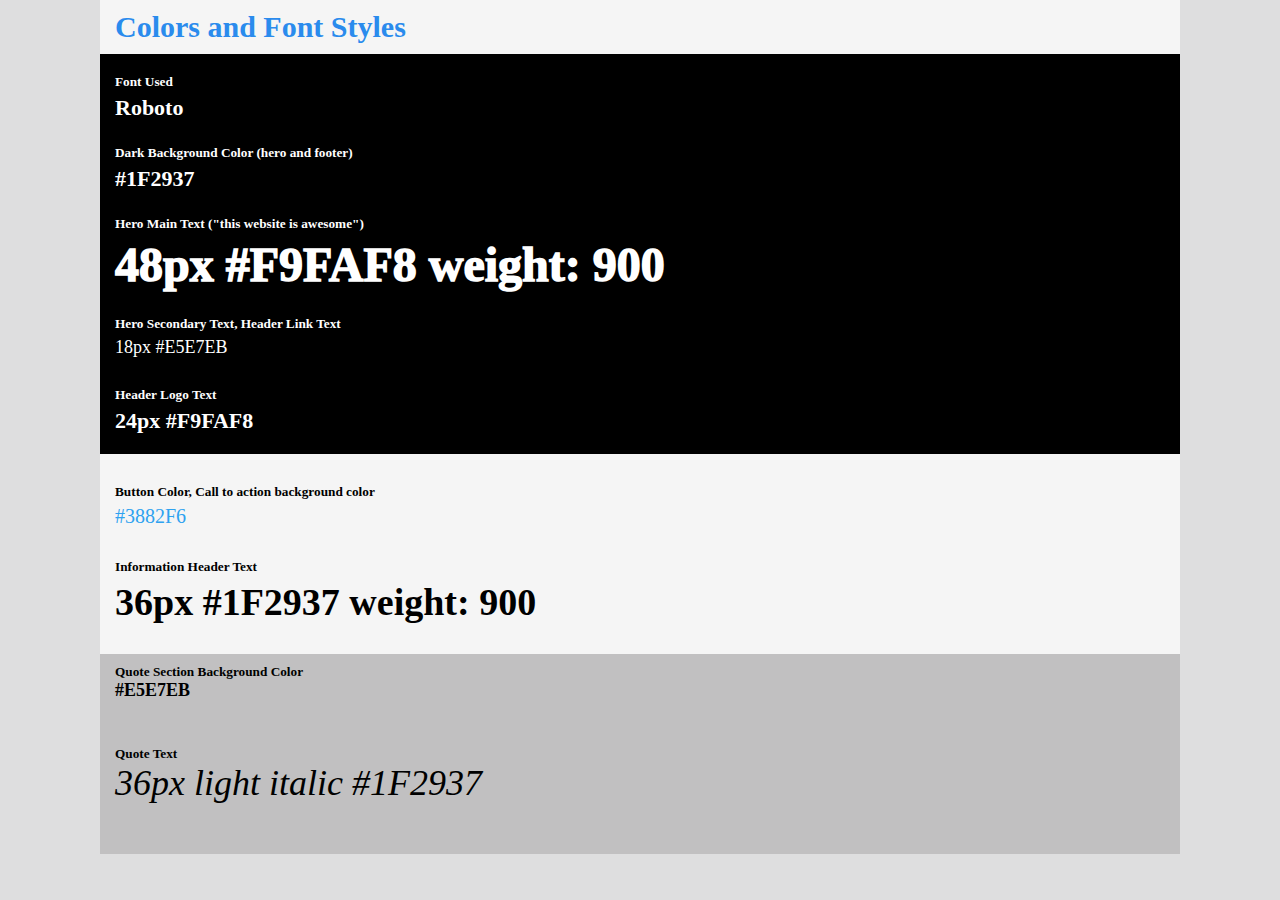
<file: pages/back.html>
<!DOCTYPE html>
<html lang="en">
<head>
    <meta charset="UTF-8">
    <meta name="viewport" content="width=device-width, initial-scale=1.0">
    <title>Document</title>
    <link rel="stylesheet" href="../styles.css">
</head>
<body>
    <div class="second-header">
        <h1>Colors and Font Styles</h1>
    </div>

    <div class="canvas-container">
        <div class="font">
          <h5>Font Used</h5>
          <p>Roboto</p>  
        </div>
        
        <div class="background">
            <h5>Dark Background Color (hero and footer)</h5>
            <p>#1F2937</p>
        </div>

        <div class="text">
            <h5>Hero Main Text ("this website is awesome")</h5>
            <p> 48px #F9FAF8 weight: 900</p>
        </div>

        <div class="secondary-text">
            <h5>Hero Secondary Text, Header Link Text</h5>
            <p>18px #E5E7EB<p>
        </div>

        <div class="logo-text">
            <h5>Header Logo Text</h5>
            <p>24px #F9FAF8</p>
        </div>
    </div>

    <div class="number-container">
        <div class="button-color">
            <h5>Button Color, Call to action background color</h5>
            <p>#3882F6</p>
        </div>

        <div class="info-text">
            <h5>Information Header Text</h5>
            <p>36px #1F2937 weight: 900</p>
        </div>
    </div>

    <div class="bottom-container">
        <div class="quote-color">
            <h5>Quote Section Background Color</h5>
            <p>#E5E7EB</p>
        </div>

        <div class="quote-text">
            <h5>Quote Text</h5>
            <p>36px light italic #1F2937</p>
        </div>
    </div>
    
</body>
</html>
</file>
<file: styles.css>
* {
    box-sizing: border-box;
    padding: 0;
    margin: 0;
}

body {
    display: flex;
    flex-direction: column;
    margin: 0px 100px;
    background-color: rgba(1, 1, 7, 0.128);
    flex: 1;
}

.header-container {
    background-color:black;
    color: white;
    padding: 10px 100px 60px;
    display: flex;
    flex-direction: column;
    justify-content: center;
}

.header {
    display: flex;
    justify-content: space-between;
    align-items: center;
    padding-bottom: 60px;
}

.header-content {
    display: flex;
    align-items: center;
    justify-content: space-between;
    gap: 30px;
}

.header-text h1 {
    font-size: 40px;
}

h2 {
    font-size: 20px;
    display: flex;
    justify-content: center;
    padding-bottom: 30px;
}

.header-text p {
    font-size: 15px;
}

.header-content button {
    background-color: aqua;
    width: 80px;
    border-radius: 90px;
}

ul {
    list-style: none;
    gap: 10px;
    display: flex;
    flex-shrink: 1;
    font-size: x-small;
}


.image img {
    width: 250px;
    height: 150px;
}

.card img {
    width: 100px;
    height: 100px;
    border-radius: 25px;
    border: 1px black solid;
}

.container-2 {
    background-color: rgb(245, 245, 245);
    display: flex;
    flex-direction: column;
    padding: 30px 125px 50px;
}

.cards-container {
    display: flex;
    justify-content: space-evenly;
    gap: 15px;
}

.card {
    width: 100px;
    display: flex;
    flex-direction: column;
    color: grey;
}

.card p {
    font-size: 10px;
}

.inspo {
    padding: 50px 150px;
    background-color: rgba(129, 126, 126, 0.311);
    display: flex;
    flex-direction: column;
}

.inspo-quote p {
    color: rgb(74, 71, 71);
    padding-bottom: 5px;
    font-size: 20px;
}

.inspo-credit {
    font-size: smaller;
    display: flex;
    justify-content: flex-end;
    font-weight: 900;
}

.last-call {
    background-color: rgb(245, 245, 245);
    padding: 60px 150px;
}

.box {
    background-color: rgb(12, 135, 236);
    padding: 20px 40px;
    display: flex;
    align-items: center;
    justify-content: space-between;
    border-radius: 10px;
}

.box-text {
    color: white;
}

.box-text1 {
    font-size: small;
}

.box-text2 {
    font-size: smaller;
}

.button button{
    border: 1px solid white;
    background-color: transparent;
    color: white;
    padding: 5px 15px;
    border-radius: 10px;
}

.footer {
    background-color: black;
    color: white;
    padding: 20px;
    font-size: x-small;
    display: flex;
    justify-content: center;
}

.second-header h1 {
    background-color: rgb(245, 245, 245);
    color: rgb(42, 139, 237);
    font-size: 30px;
    font-weight: 800;
    padding: 10px 15px;
    display: flex;
}

.canvas-container {
    background-color: black;
    color: white;
    padding: 20px 15px;
    display: flex;
    flex-direction: column;
    height: 400px;
    justify-content: space-between;

}

.font p, .background p, .logo-text p {
    font-size: 22px;
    font-weight: 700;
}

.text p {
    font-weight: 1000;
    font-size: 48px;
}

.secondary-text p {
    font-weight: 400;
    font-size: 18px;
}

.font, .background, .text, .secondary-text, .logo-text, .button-color, .info-text{
    display: flex;
    gap: 5px;
    flex-direction: column;
}

.number-container {
    background-color: rgb(245, 245, 245);
    padding: 30px 15px;
    display: flex;
    flex-direction: column;
    justify-content: space-between;
    height: 200px;
}

.button-color p {
    color: rgb(46, 162, 240);
    font-size: 20px;
}

.info-text p {
    font-weight: 800;
    font-size: 38px;
}

.bottom-container {
    background-color: rgba(129, 126, 126, 0.311);
    padding: 10px 15px 50px;
    height: 200px;
    display: flex;
    flex-direction: column;
    justify-content: space-between;
}

.quote-color p {
    font-size: 18px;
    font-weight: 600;
}

.quote-text p {
    font-size: 36px;
    font-style: italic;
}
</file>
